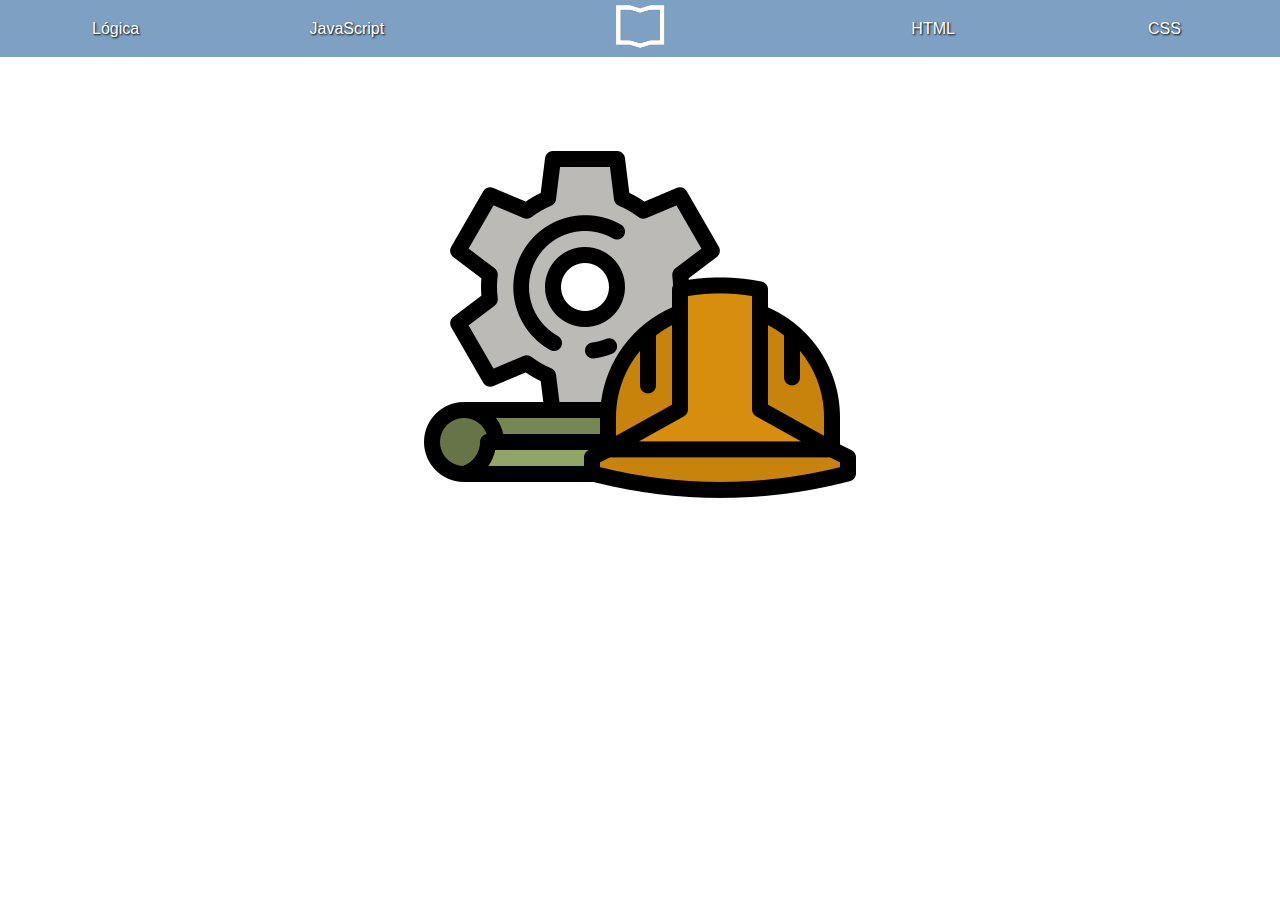
<file: pages/css.html>
<!DOCTYPE html>
<html lang="es">
    <head>
        <meta charset="UTF-8">
        <meta name="viewport" content="width=device-width, initial-scale=1.0">
        <title>Desarrollo Web - CSS</title>
        <link rel="stylesheet" href="../css/style.css">
    </head>
    <body>
        <header>
            <nav>
                <div><a class="linkNav" href="./logica.html">Lógica</a></div>
                <div><a class="linkNav" href="./javascript.html">JavaScript</a></div>
                <span><a href="../index.html"><img class="imgH" src="../img/UNSAM_SIGLA_COLOR.png" alt=""></a></span>
                <div><a class="linkNav" href="./html.html">HTML</a></div>
                <div><a class="linkNav" href="./css.html">CSS</a></div>
            </nav>
        </header>

        <section class="construccion">
            <img src="../img/construccion.png" alt="">
        </section>
    </body>
</html>
</file>
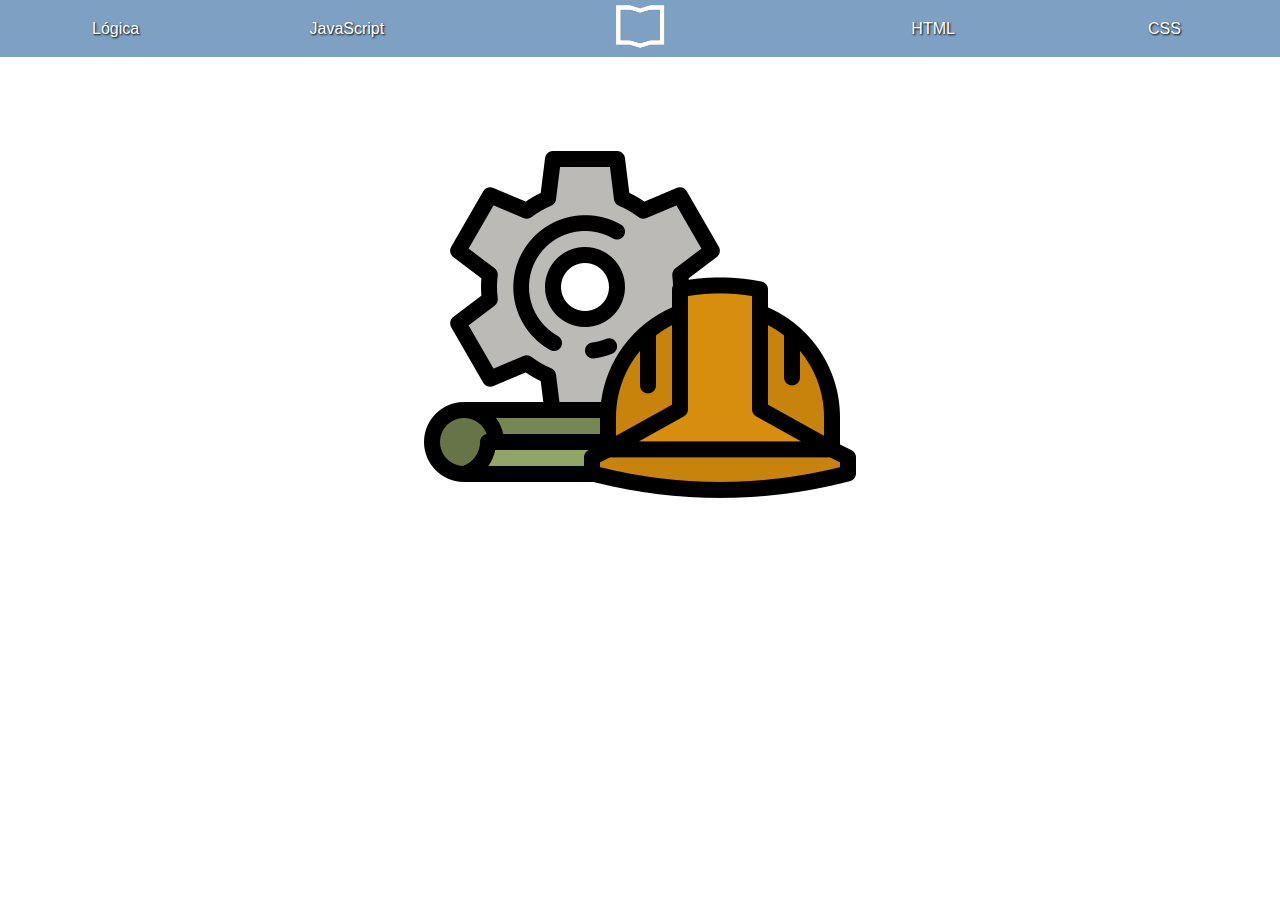
<file: pages/html.html>
<!DOCTYPE html>
<html lang="es">
    <head>
        <meta charset="UTF-8">
        <meta name="viewport" content="width=device-width, initial-scale=1.0">
        <title>Desarrollo Web - HTML</title>
        <link rel="stylesheet" href="../css/style.css">
    </head>
    <body>
        <header>
            <nav>
                <div><a class="linkNav" href="./logica.html">Lógica</a></div>
                <div><a class="linkNav" href="./javascript.html">JavaScript</a></div>
                <span><a href="../index.html"><img class="imgH" src="../img/UNSAM_SIGLA_COLOR.png" alt=""></a></span>
                <div><a class="linkNav" href="./html.html">HTML</a></div>
                <div><a class="linkNav" href="./css.html">CSS</a></div>
            </nav>
        </header>

        <section class="construccion">
            <img src="../img/construccion.png" alt="">
        </section>
    </body>
</html>
</file>
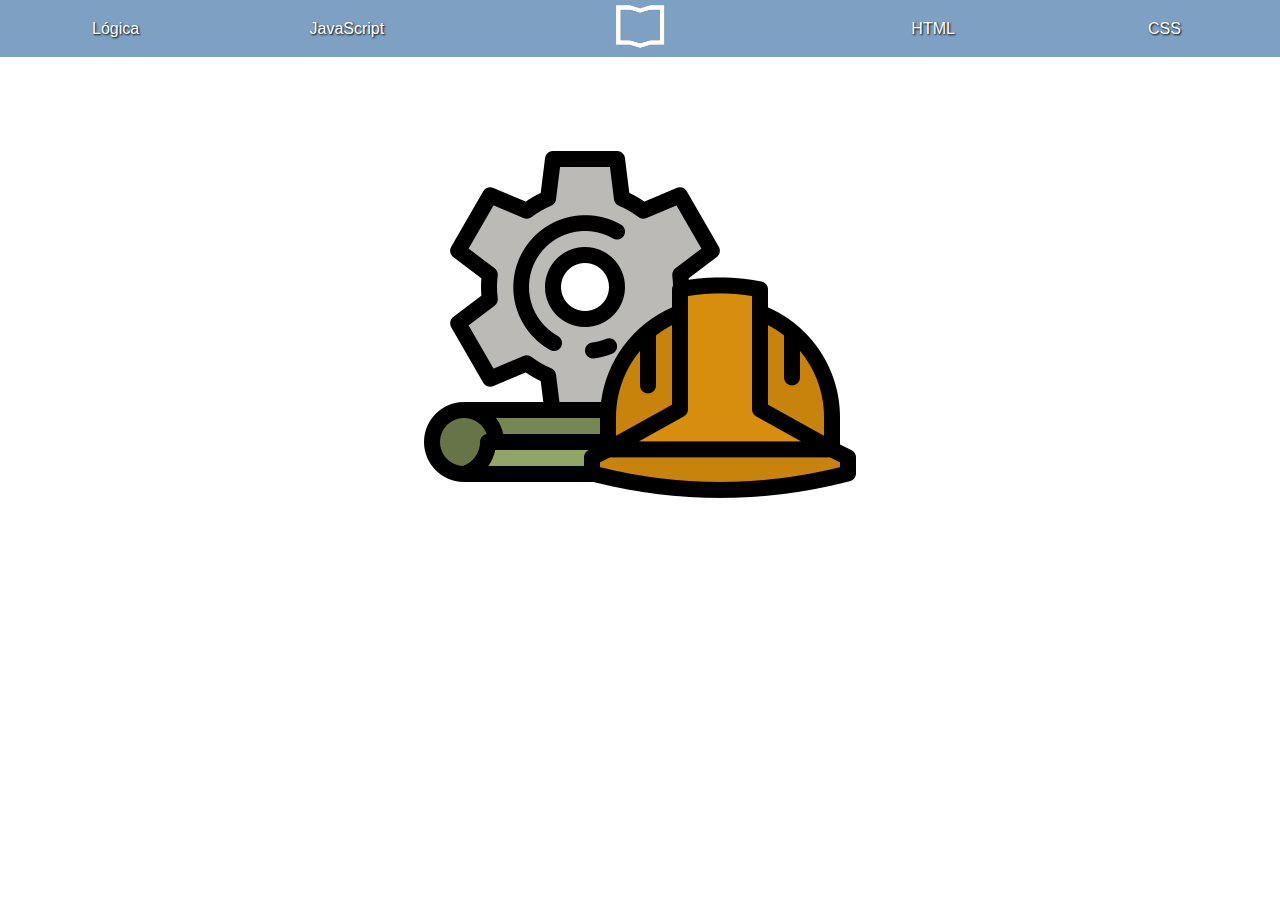
<file: pages/javascript.html>
<!DOCTYPE html>
<html lang="es">
    <head>
        <meta charset="UTF-8">
        <meta name="viewport" content="width=device-width, initial-scale=1.0">
        <title>JavaScript</title>
        <link rel="stylesheet" href="../css/style.css">
    </head>
    <body>
        <header>
            <nav>
                <div><a class="linkNav" href="./logica.html">Lógica</a></div>
                <div><a class="linkNav" href="./javascript.html">JavaScript</a></div>
                <span><a href="../index.html"><img class="imgH" src="../img/UNSAM_SIGLA_COLOR.png" alt=""></a></span>
                <div><a class="linkNav" href="./html.html">HTML</a></div>
                <div><a class="linkNav" href="./css.html">CSS</a></div>
            </nav>
        </header>

        <section class="construccion">
            <img src="../img/construccion.png" alt="">
        </section>
    </body>
</html>
</file>
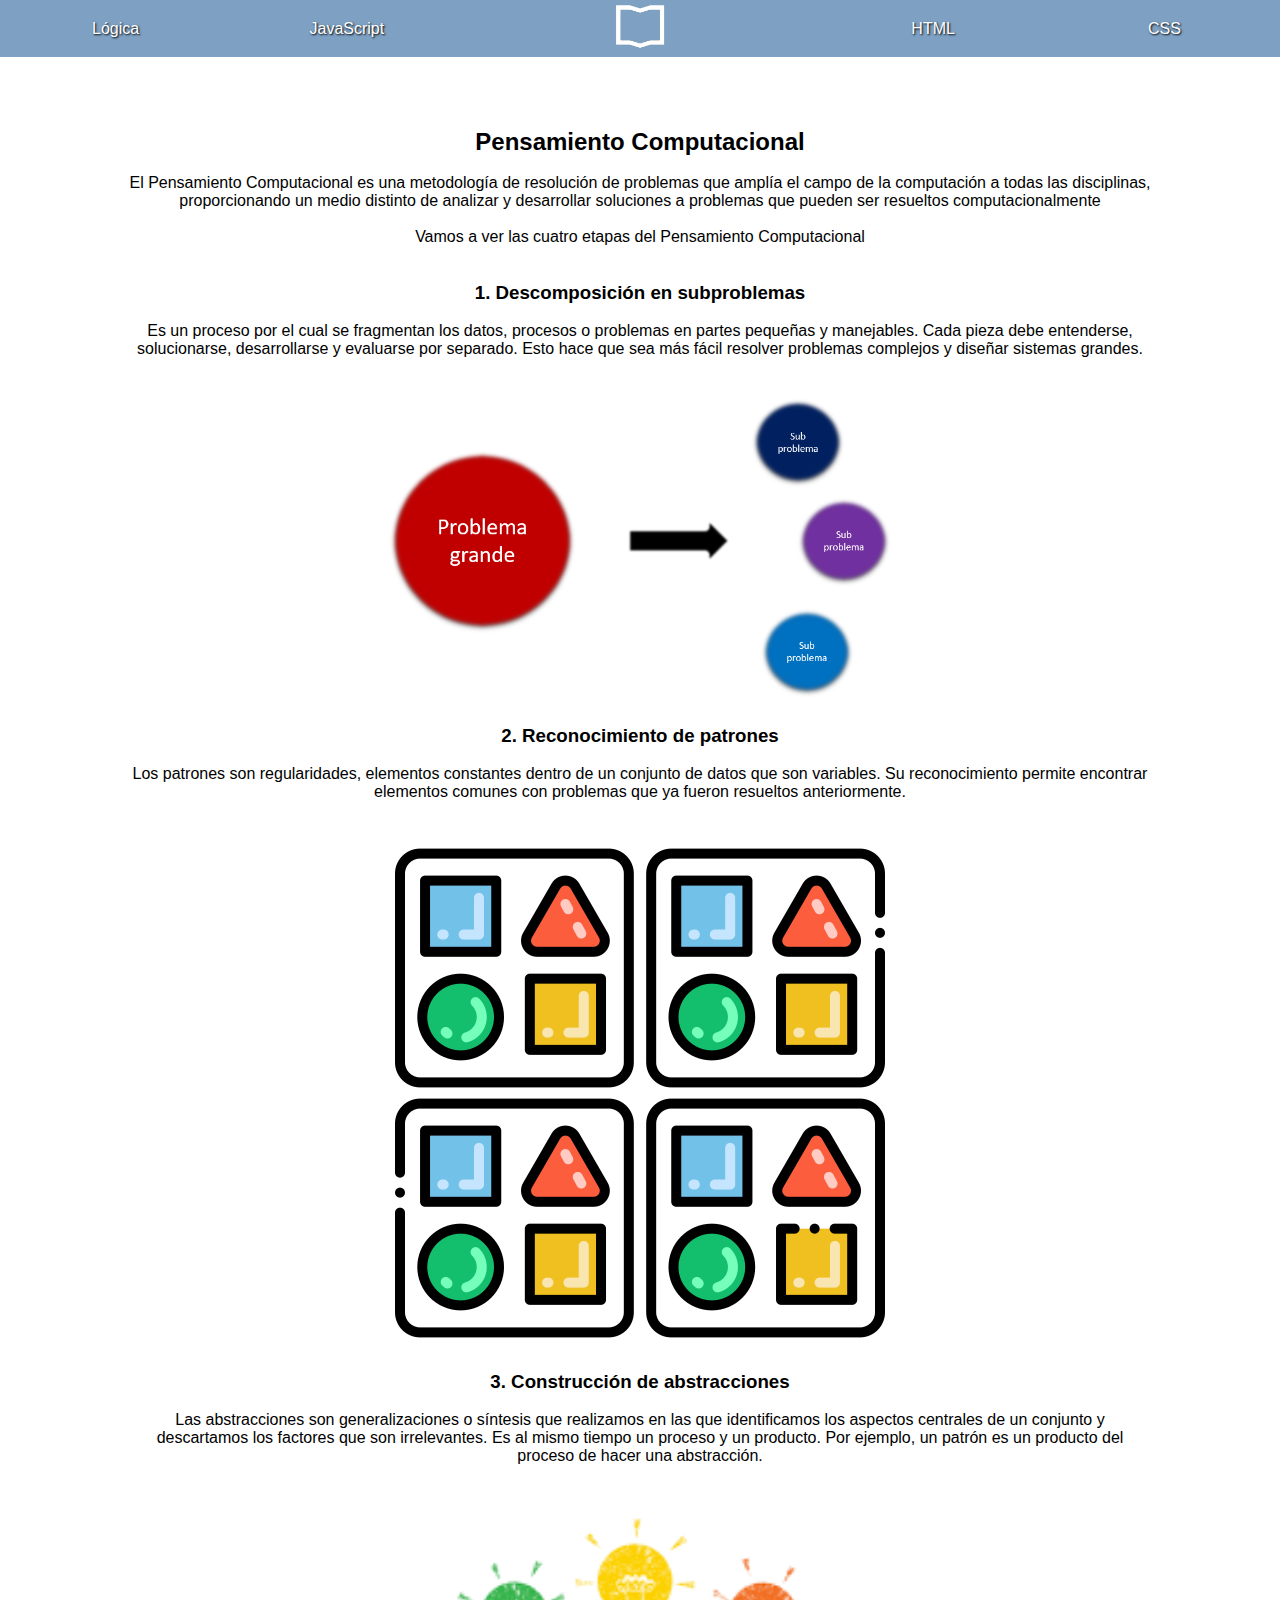
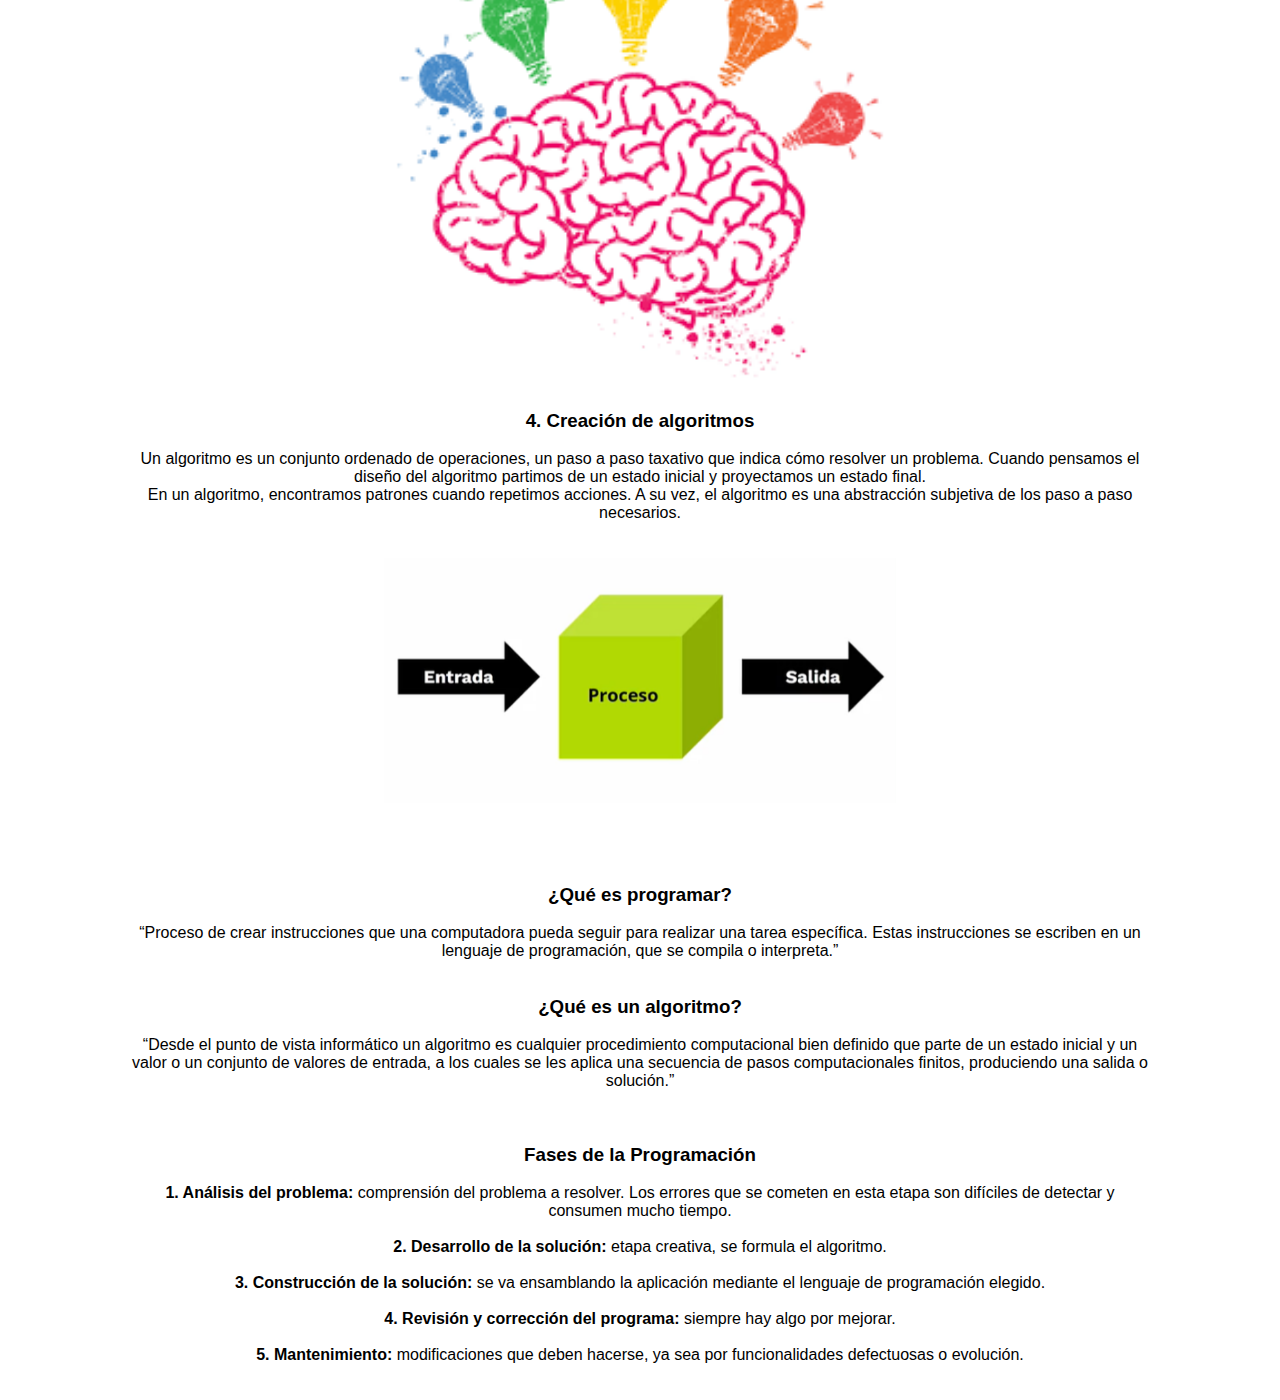
<file: pages/logica.html>
<!DOCTYPE html>
<html lang="es">
    <head>
        <meta charset="UTF-8">
        <meta name="viewport" content="width=device-width, initial-scale=1.0">
        <title>Lógica de Programación</title>
        <link rel="stylesheet" href="../css/style.css">
        <link rel="stylesheet" href="../css/info.css">
    </head>
    <body>
        <header>
            <nav>
                <div><a class="linkNav" href="./logica.html">Lógica</a></div>
                <div><a class="linkNav" href="./javascript.html">JavaScript</a></div>
                <span><a href="../index.html"><img class="imgH" src="../img/UNSAM_SIGLA_COLOR.png" alt=""></a></span>
                <div><a class="linkNav" href="./html.html">HTML</a></div>
                <div><a class="linkNav" href="./css.html">CSS</a></div>
            </nav>
        </header>

        <main>
            <section class="seccionPrincipal">
                <h2>Pensamiento Computacional</h2>
                <br>
                <p>El Pensamiento Computacional es una metodología de resolución de problemas que amplía el campo de la computación a todas las disciplinas, proporcionando un medio distinto de analizar y desarrollar soluciones a problemas que pueden ser resueltos computacionalmente</p>
                <br>
                <p>Vamos a ver las cuatro etapas del Pensamiento Computacional</p>
                <br><br>
                <h3>1. Descomposición en subproblemas</h3>
                <br>
                <p>Es un proceso por el cual se fragmentan los datos, procesos o problemas en partes pequeñas y  manejables. Cada pieza debe entenderse, solucionarse, desarrollarse y evaluarse por separado. Esto hace que sea más fácil resolver problemas complejos y diseñar sistemas grandes.</p>
                <br><br>
                <img src="../img/etapa1.png" alt="">
                <br><br>
                <h3>2. Reconocimiento de patrones</h3>
                <br>
                <p>Los patrones son regularidades, elementos constantes dentro de un conjunto de datos que son variables. Su reconocimiento permite encontrar elementos comunes con problemas que ya fueron resueltos anteriormente.</p>
                <br><br>
                <img src="../img/etapa2.png" alt="">
                <br><br>
                <h3>3. Construcción de abstracciones</h3>
                <br>
                <p>Las abstracciones son generalizaciones o síntesis que realizamos en las que identificamos los aspectos centrales de un conjunto y descartamos los factores que son irrelevantes. Es al mismo tiempo un proceso y un producto. Por ejemplo, un patrón es un producto del proceso de hacer una abstracción.</p>
                <br><br>
                <img src="../img/etapa3.png" alt="">
                <br></br>
                <h3>4. Creación de algoritmos</h3>
                <br>
                <p>Un algoritmo es un conjunto ordenado de operaciones, un paso a paso taxativo que indica cómo resolver un problema. Cuando pensamos el diseño del algoritmo partimos de un estado inicial y
                proyectamos un estado final. <br>
                En un algoritmo, encontramos patrones cuando repetimos acciones. A su vez, el algoritmo es una abstracción subjetiva de los paso a paso necesarios.</p>
                <br></br>
                <img src="../img/etapa4.webp" alt="">
            </section>
            <section class="otraSeccion">
                <h3>¿Qué es programar?</h3>
                <br>
                <p>“Proceso de crear instrucciones que una computadora pueda seguir para realizar una tarea específica. Estas instrucciones se escriben en un lenguaje de programación, que se compila o interpreta.”<p>
                <br><br>

                <h3>¿Qué es un algoritmo?</h3>
                <br>
                <p>“Desde el punto de vista informático un algoritmo es cualquier procedimiento computacional bien definido que parte de un estado inicial y un valor o un conjunto de valores de entrada, a los cuales se les aplica una secuencia de pasos computacionales finitos, produciendo una salida o solución.”<p>
                <br><br><br>
                <h3>Fases de la Programación</h3>
                <br>
                <p><strong>1. Análisis del problema:</strong> comprensión del problema a resolver. Los errores que se cometen en esta etapa son difíciles de detectar y consumen mucho tiempo.
                <br><br>
                <strong>2. Desarrollo de la solución:</strong> etapa creativa, se formula el algoritmo. 
                <br><br>
                <strong>3. Construcción de la solución:</strong> se va ensamblando la aplicación mediante el lenguaje de programación elegido.
                <br><br>
                <strong>4. Revisión y corrección del programa:</strong> siempre hay algo por mejorar.
                <br><br>
                <strong>5. Mantenimiento:</strong> modificaciones que deben hacerse, ya sea por funcionalidades defectuosas o evolución.
                <p>
                <br></br>
            </section>
        </main>
    </body>
</html>
</file>
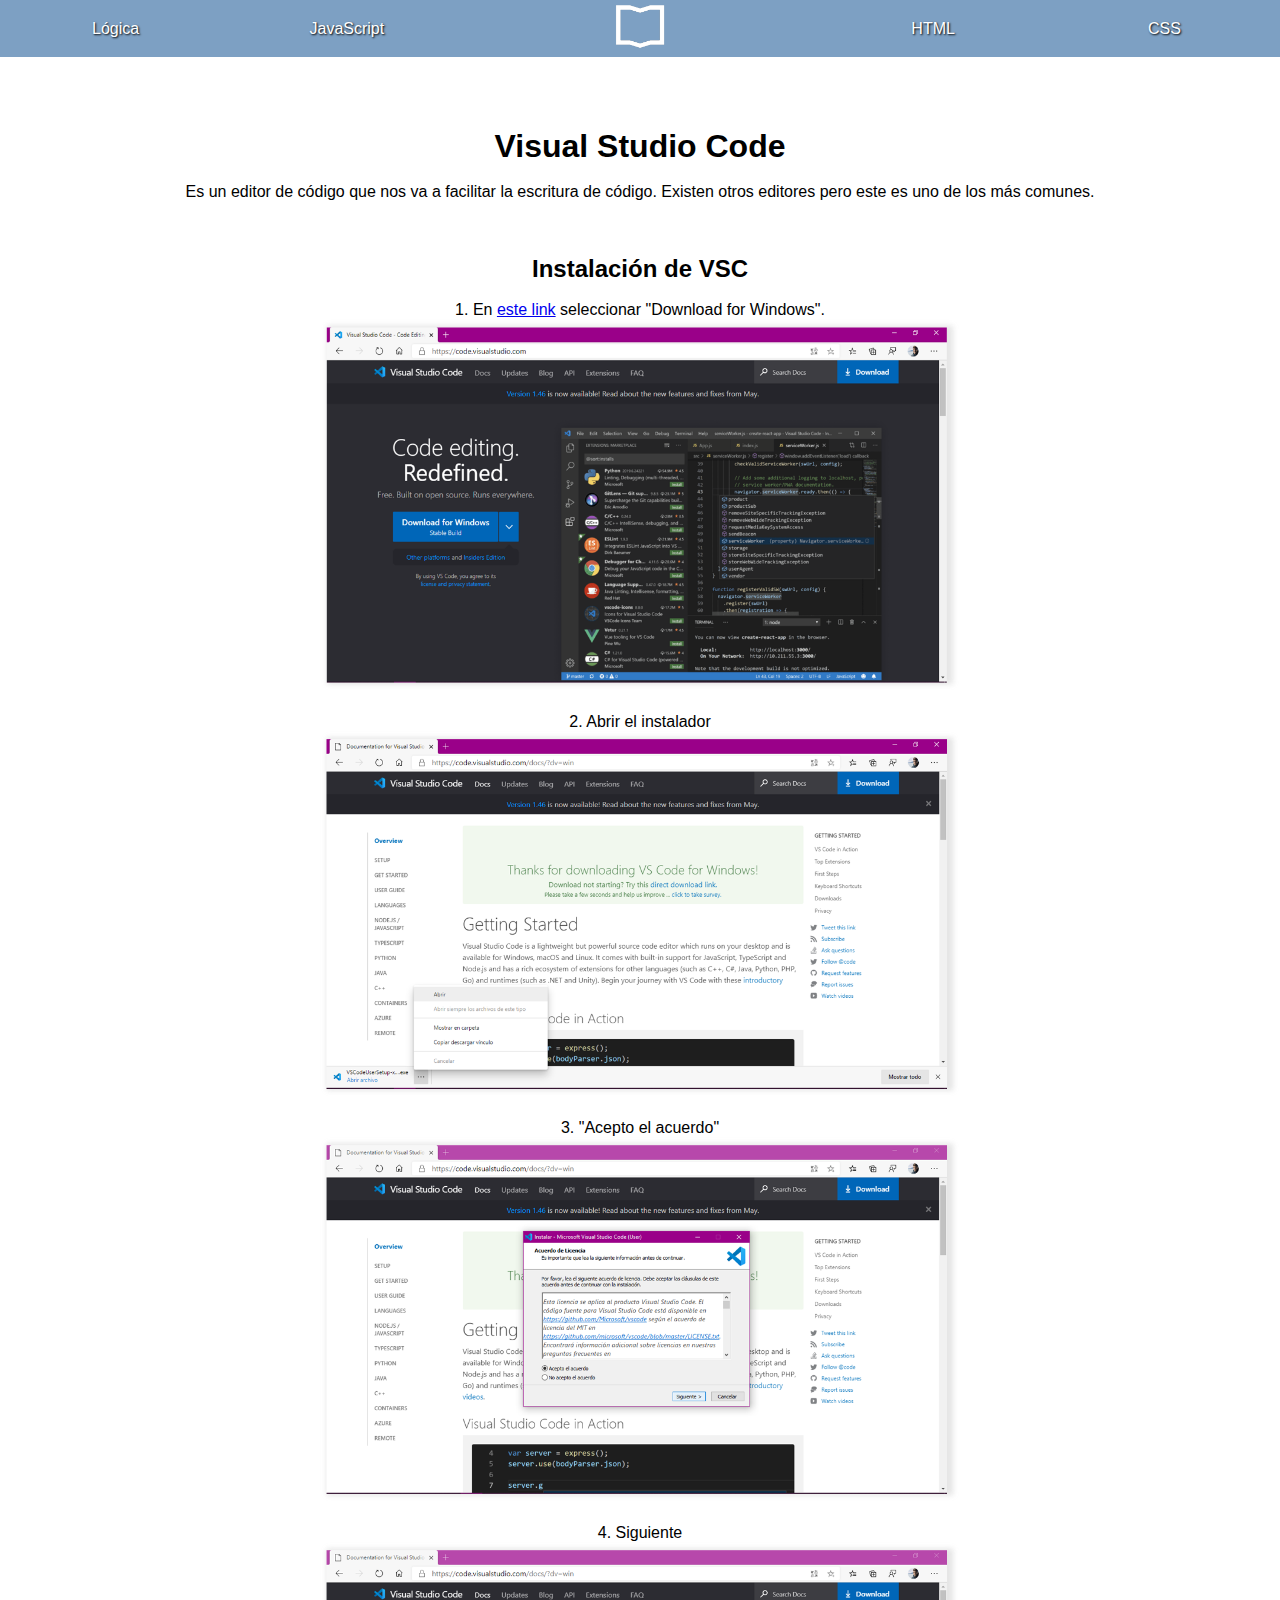
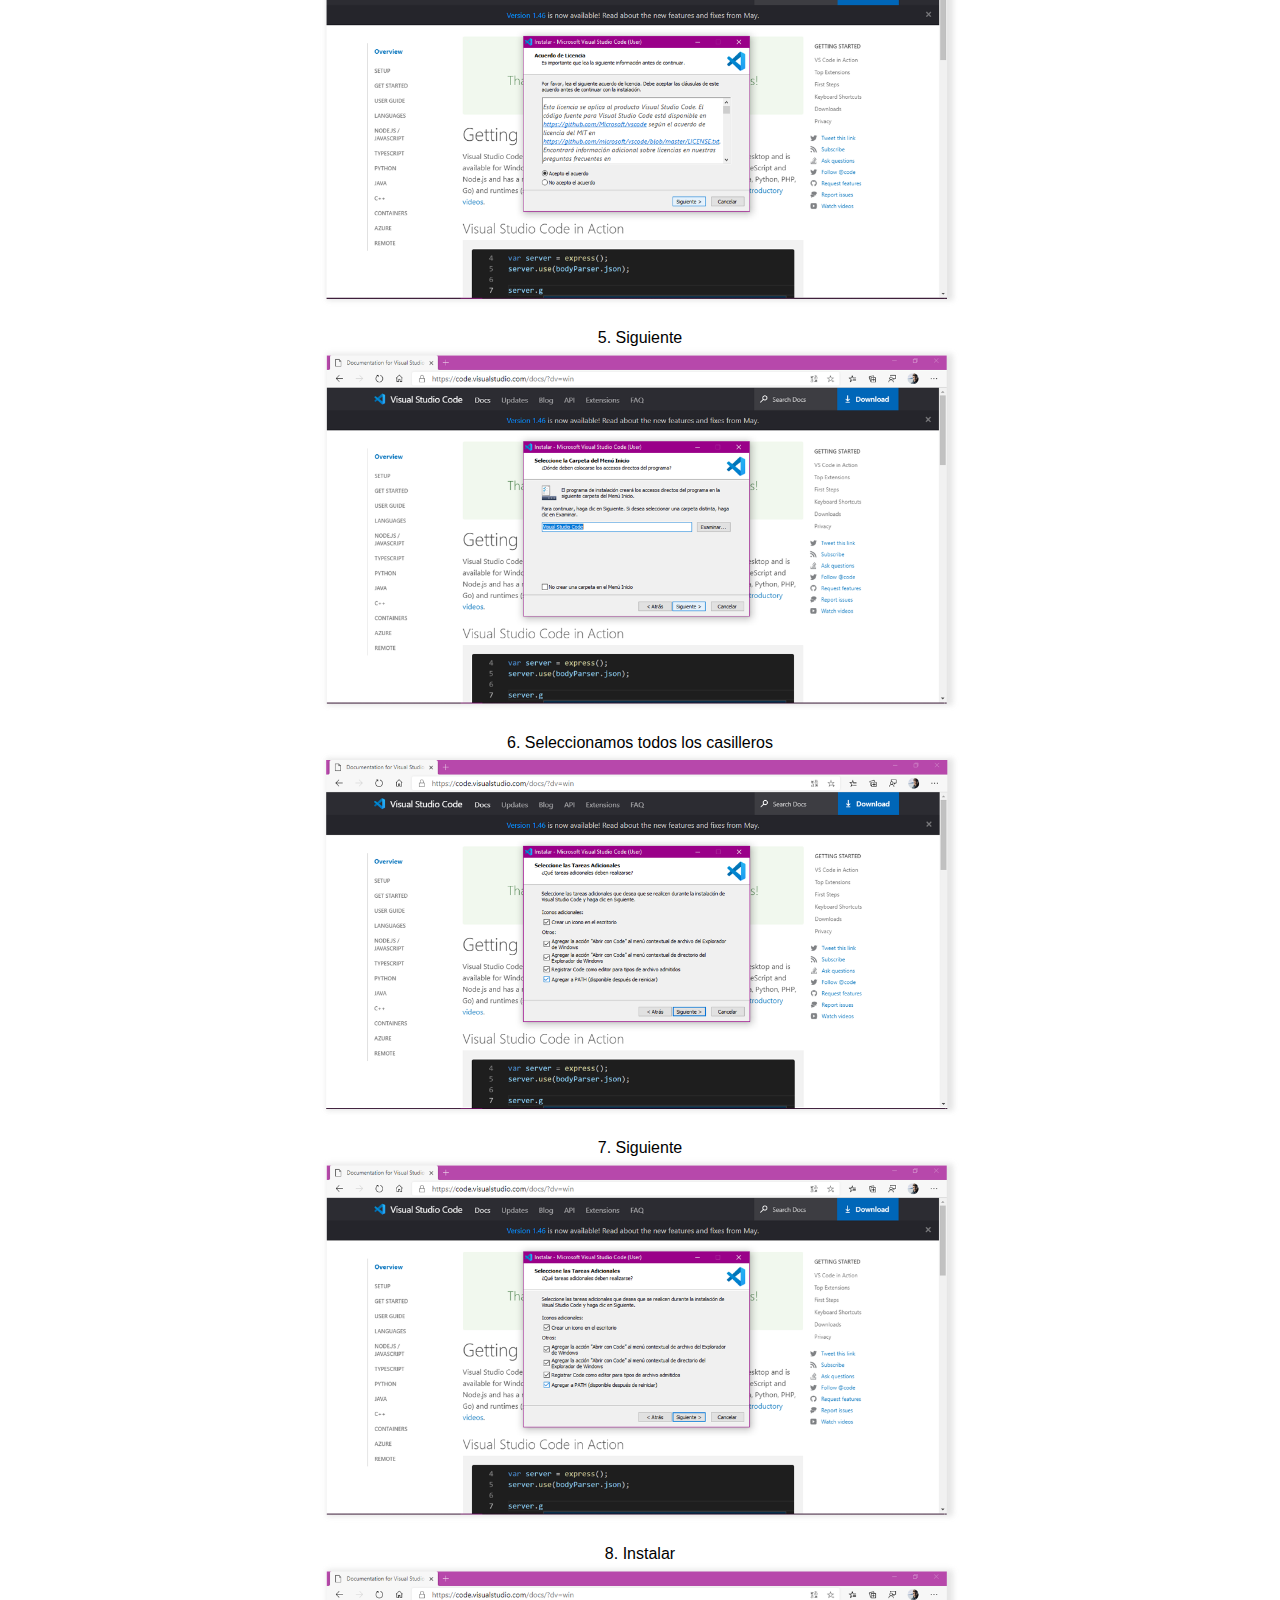
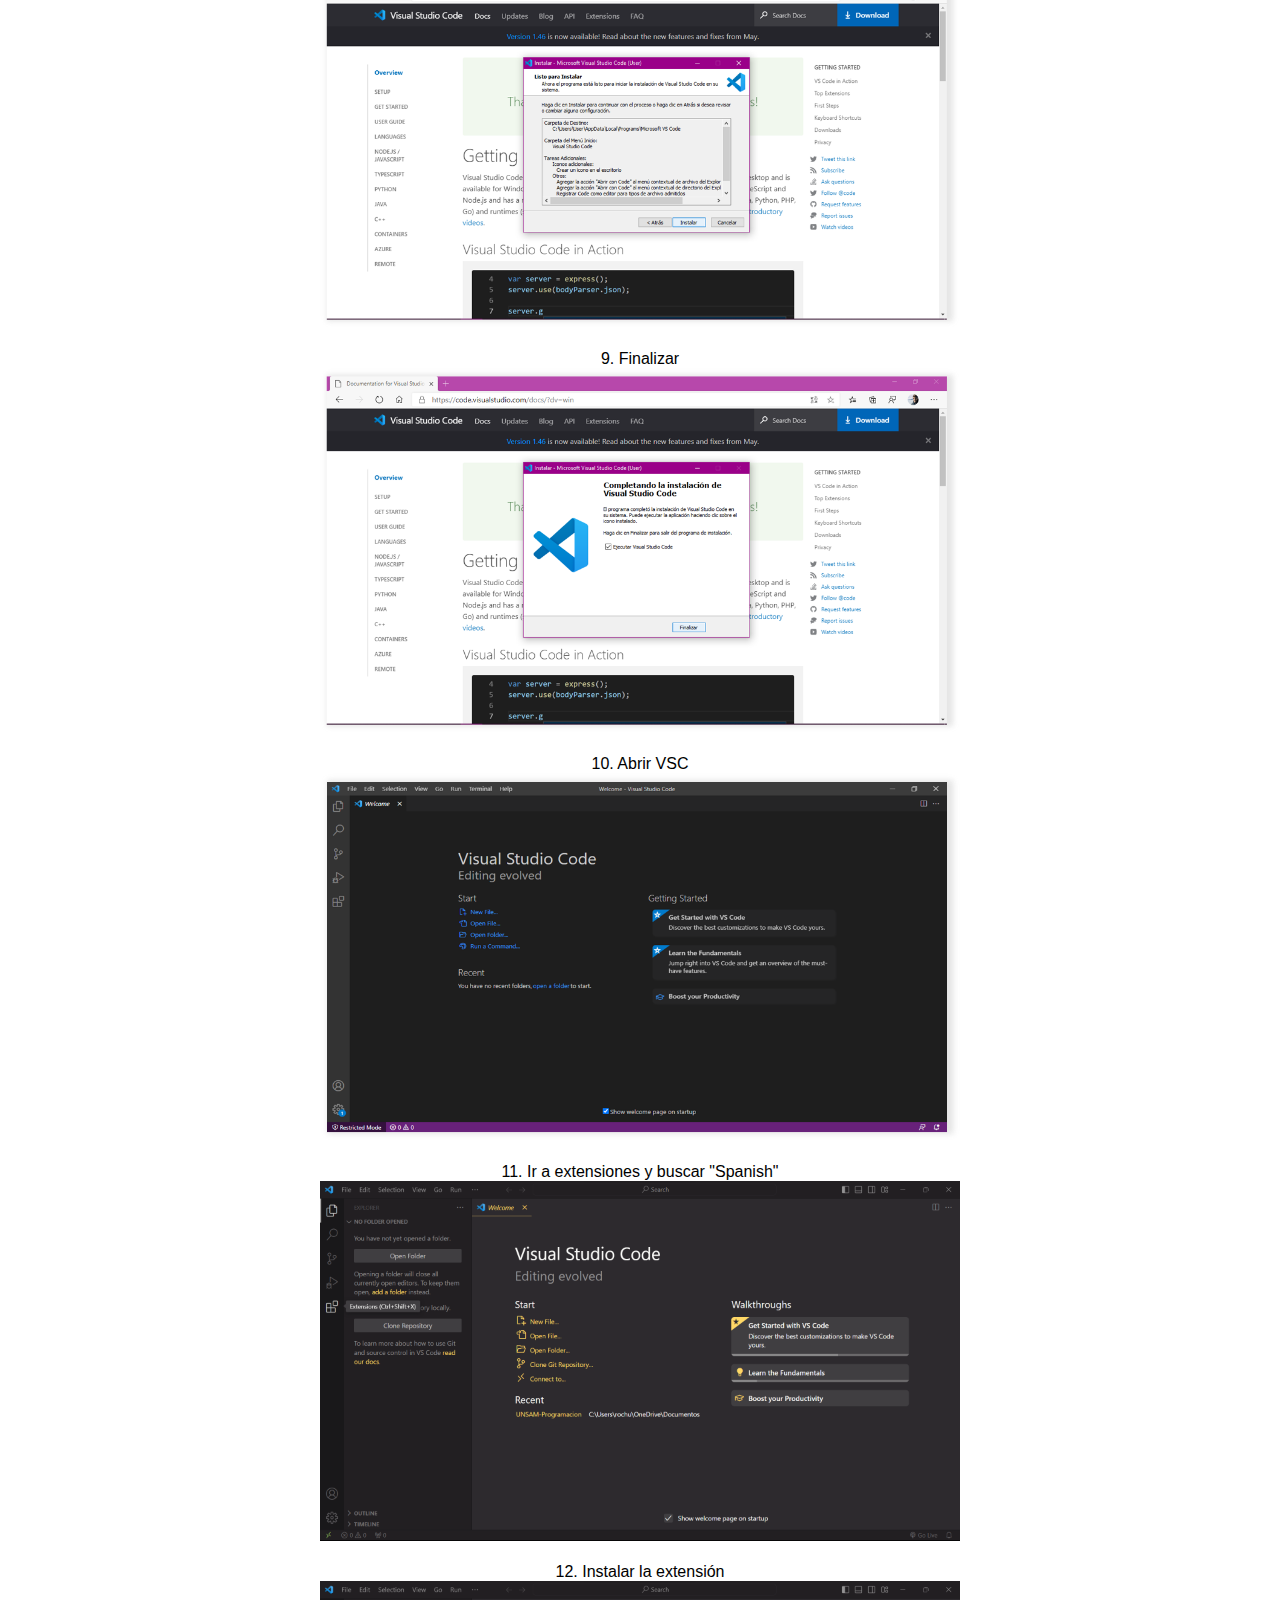
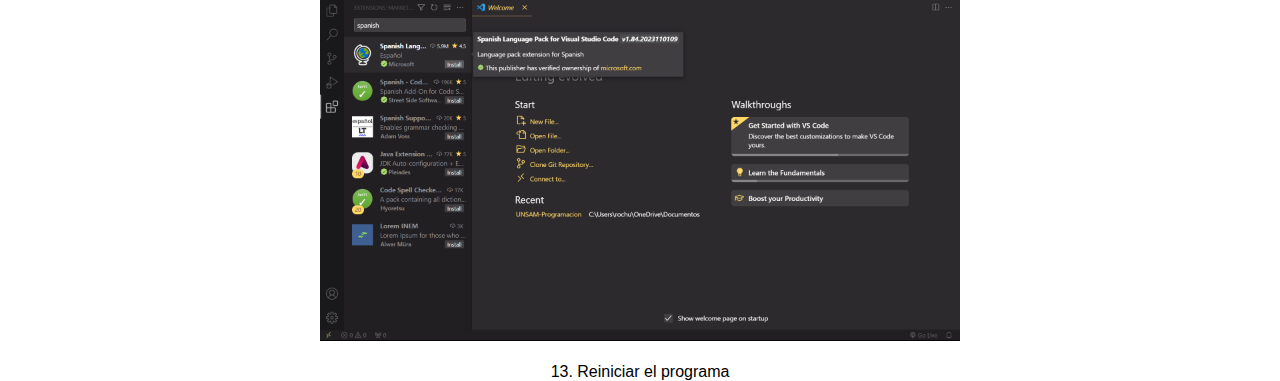
<file: pages/programas.html>
<!DOCTYPE html>
<html lang="es">
    <head>
        <meta charset="UTF-8">
        <meta name="viewport" content="width=device-width, initial-scale=1.0">
        <title>Programas</title>
        <link rel="stylesheet" href="../css/style.css">
    </head>
    <body>
        <header>
            <nav>
                <div><a class="linkNav" href="./logica.html">Lógica</a></div>
                <div><a class="linkNav" href="./javascript.html">JavaScript</a></div>
                <span><a href="../index.html"><img class="imgH" src="../img/UNSAM_SIGLA_COLOR.png" alt=""></a></span>
                <div><a class="linkNav" href="./html.html">HTML</a></div>
                <div><a class="linkNav" href="./css.html">CSS</a></div>
            </nav>
        </header>

        <section class="seccion centrado">
            <h1>Visual Studio Code</h1>
            <br>
            <p>Es un editor de código que nos va a facilitar la escritura de código. Existen otros editores pero este es uno de los más comunes.</p>
            <br><br><br>
        </section>
        <section class="centrado">
            <h2>Instalación de VSC</h2>
            <br>
            <p>1. En <a href="https://code.visualstudio.com/">este link</a> seleccionar "Download for Windows".</p>
            <img src="../img/paso1.png" alt="">
            <br><br>
            <p>2. Abrir el instalador</p>
            <img src="../img/paso3.png" alt="">
            <br><br>
            <p>3. "Acepto el acuerdo"</p>
            <img src="../img/paso4.png" alt="">
            <br><br>
            <p>4. Siguiente</p>
            <img src="../img/paso5.png" alt="">
            <br><br>
            <p>5. Siguiente</p>
            <img src="../img/paso6.png" alt="">
            <br><br>
            <p>6. Seleccionamos todos los casilleros</p>
            <img src="../img/paso7.png" alt="">
            <br><br>
            <p>7. Siguiente</p>
            <img src="../img/paso8.png" alt="">
            <br><br>
            <p>8. Instalar</p>
            <img src="../img/paso9.png" alt="">
            <br><br>
            <p>9. Finalizar</p>
            <img src="../img/paso10.png" alt="">
            <br><br>
            <p>10. Abrir VSC</p>
            <img src="../img/paso11.png" alt="">
            <br><br>
            <p>11. Ir a extensiones y buscar "Spanish"</p>
            <img src="../img/paso12.png" alt="">
            <br><br>
            <p>12. Instalar la extensión</p>
            <img src="../img/paso13.png" alt="">
            <br><br>
            <p>13. Reiniciar el programa</p>
        </section>
    </body>
</html>
</file>
<file: css/style.css>
*{
    margin: 0;
    padding: 0;
    font-family: 'Lucida Sans', 'Lucida Sans Regular', 'Lucida Grande', 'Lucida Sans Unicode', Geneva, Verdana, sans-serif;
}

/*PANTALLAS GRANDES*/
@media screen and (min-width: 960px){
    /*Barra fija*/
    header nav{
        position: fixed;
        background-color: #7da0c3;
        display: flex;
        align-items: center;
        justify-content: space-around;
        text-align: center;
        width: 100%;
    }
    nav div{
        width: 20%;
        height: 5%;
    }
    .imgH{
        width: 15%;
    }
    .imgH:hover{
        filter: invert(100%);
        transition: ease-in-out 0.3s;
    }
    .imgH:not(:hover){
        transition: ease-in-out 0.3s;
    }
    nav a{
        color: white;
        text-decoration: none;
        text-shadow: 1px 1px 2px black;
        justify-content: space-between;
    }
    .linkNav:hover{
        filter: invert(75%);
        transition: ease-in-out 0.3s;
    }
    .linkNav:not(:hover){
        transition: ease-in-out 0.3s;
    }

    /*Sección de Recursos*/
    #linksUt h1{
        padding-top: 10%;
        padding-bottom: 5%;
        text-align: center;
        font-size: 30px;
        color: #3e72a5;
    }
    .recursos{
        padding: 0% 5% 0% 5%;
        display: grid;
        grid-template-columns: auto auto auto;
        justify-content: space-between;
        align-items: center;
        text-align: center;
    }
    article img{
        margin-bottom: 5%;
        border-radius: 5%;
    }
    .zoom {
        transition: transform .2s;
    } 
    .zoom:hover {
        transform: scale(1.25);
    }
    article a{
        color: black;
        text-decoration: none;
        font-size: 25px;
        font-weight: bold;
    }
    .recursos p{
        padding-top: 3%;
        max-width: 70%;
        margin: auto;
    }
    span a:hover{
        text-shadow: 1px 1px 2px rgb(56, 56, 56);
    }
    .construccion{
        display: flex;
        justify-content: center;
        padding-top: 7%;
    }
    .seccion{
        padding-top: 10%;
    }
    .centrado img{
        width: 50%;
    }
    .centrado{
        text-align: center;
    }
}

/*PANTALLAS MEDIANAS*/
@media screen and (min-width: 740px) and (max-width: 959px) {
    /*Barra fija*/
    header nav{
        position: fixed;
        background-color: #7da0c3;
        display: flex;
        align-items: center;
        justify-content: space-around;
        text-align: center;
        width: 100%;
    }
    nav div{
        width: 20%;
        height: 5%;
    }
    .imgH{
        width: 15%;
    }
    .imgH:hover{
        filter: invert(100%);
        transition: ease-in-out 0.3s;
    }
    .imgH:not(:hover){
        transition: ease-in-out 0.3s;
    }
    nav a{
        color: white;
        text-decoration: none;
        text-shadow: 1px 1px 2px black;
        font-size: 90%;
    }
    .linkNav:hover{
        filter: invert(75%);
        transition: ease-in-out 0.3s;
    }
    .linkNav:not(:hover){
        transition: ease-in-out 0.3s;
    }

    /*Sección de Recursos*/
    #linksUt h1{
        padding-top: 10%;
        text-align: center;
        font-size: 175%;
        color: #3e72a5;
    }
    .recursos{
        padding: 6% 5% 5% 5%;
        display: grid;
        grid-template-columns: auto auto auto;
        justify-content: space-between;
        align-items: center;
        text-align: center;
    }
    article img{
        margin-bottom: 5%;
        border-radius: 5%;
    }
    .zoom {
        transition: transform .2s;
    } 
    .zoom:hover {
        transform: scale(1.25);
    }
    article a{
        color: black;
        text-decoration: none;
        font-size: 20px;
        font-weight: bold;
    }
    .recursos p{
        padding-top: 3%;
        max-width: 70%;
        margin: auto;
    }

    span a{
        text-shadow: 1px 1px 2px black;
    }

    .construccion{
        display: flex;
        justify-content: center;
        padding-top: 7%;
    }
    .seccion{
        padding-top: 10%;
    }
    .centrado img{
        width: 50%;
    }
    .centrado{
        text-align: center;
    }
}
</file>
<file: css/info.css>
.seccionPrincipal{
    padding: 10% 10% 0% 10%;
}
.otraSeccion{
    padding: 6% 10% 0% 10%;
}
body{
    display: flex;
    text-align: center;
    justify-content: center;
}
img{
    width: 50%;
}
</file>
